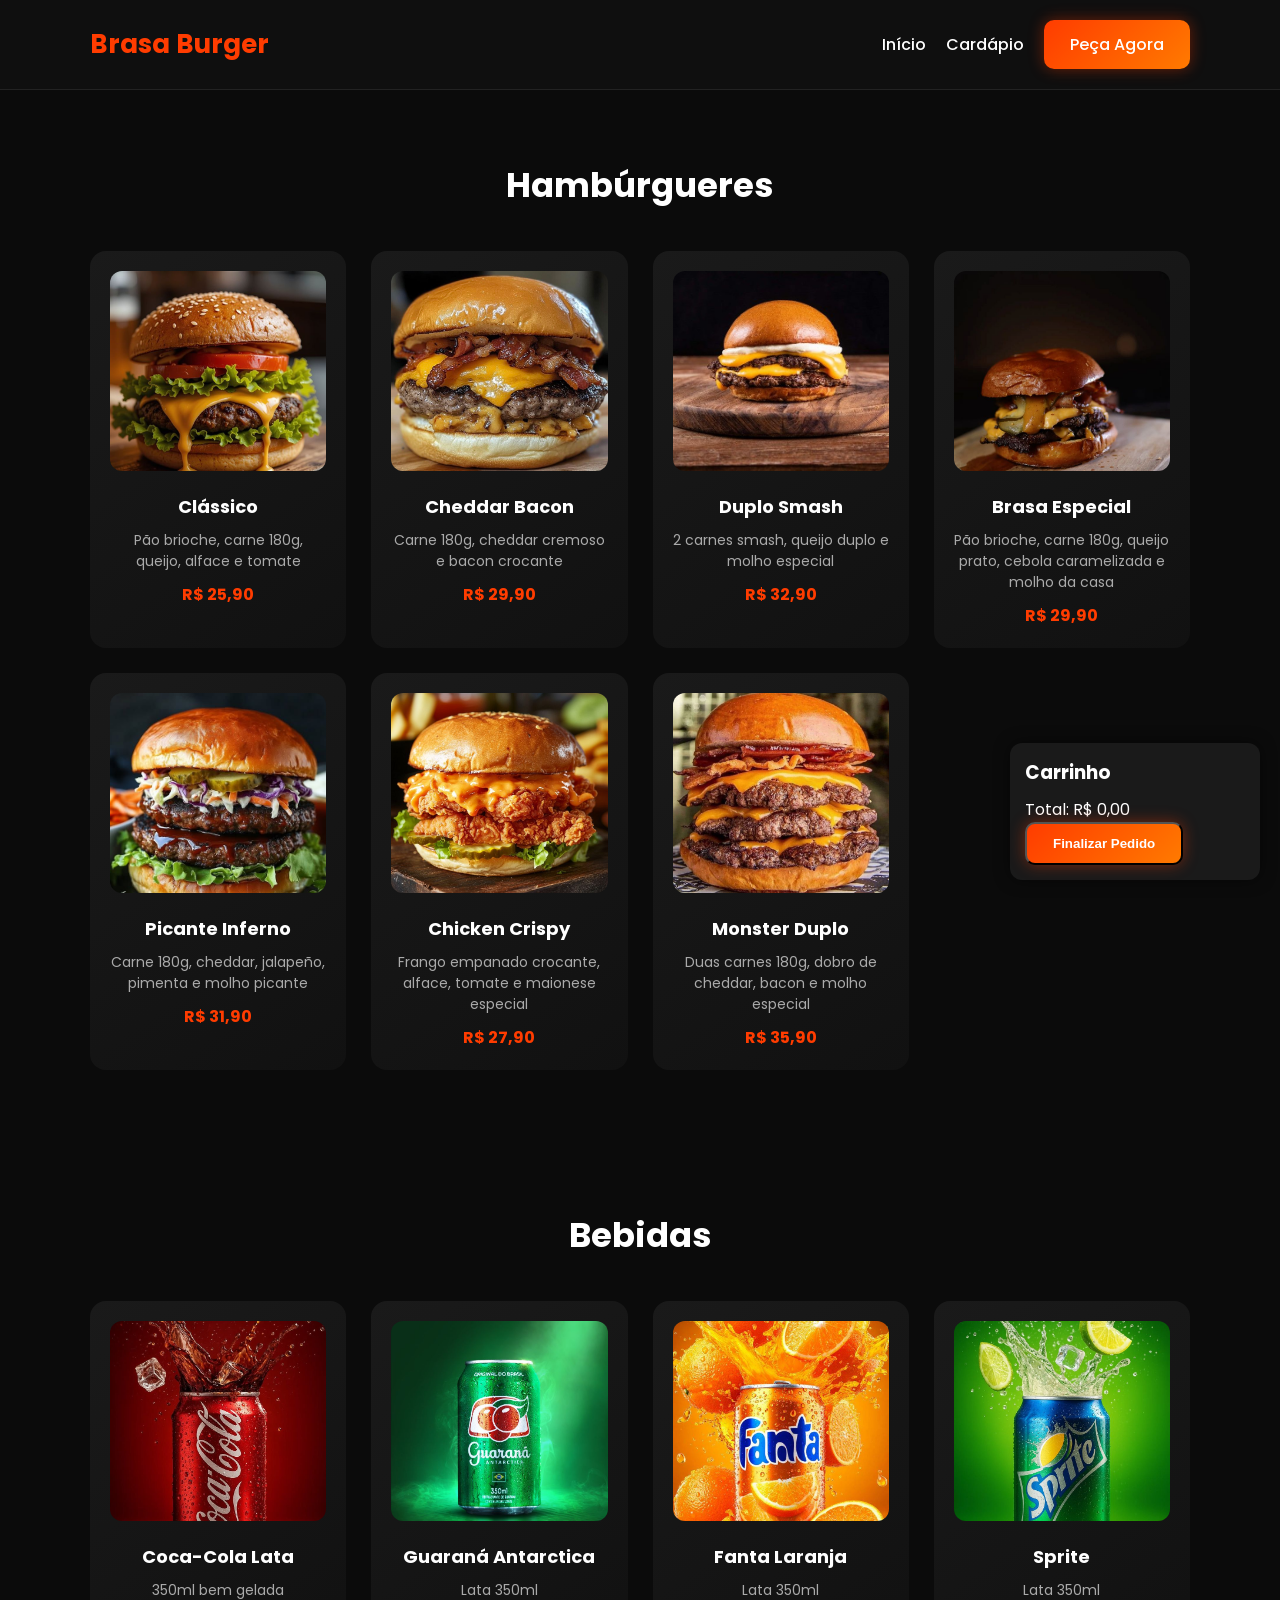
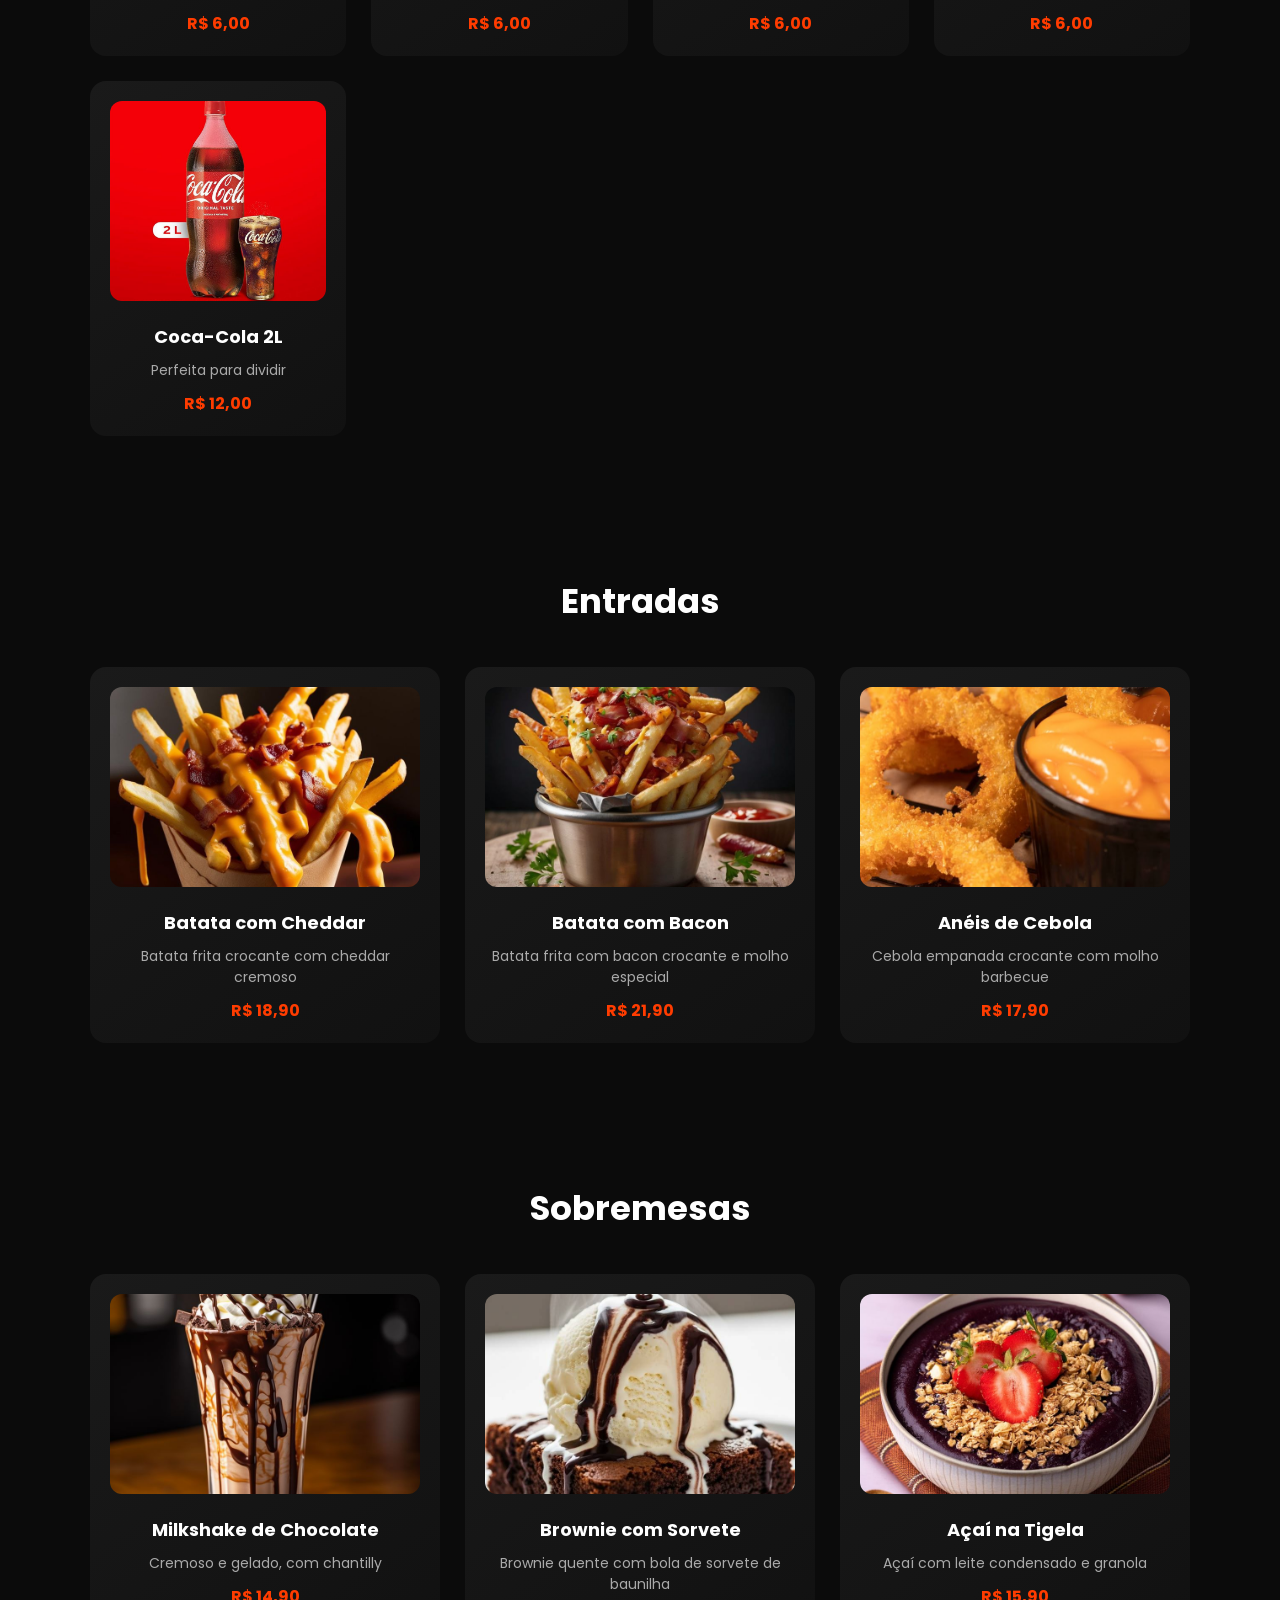
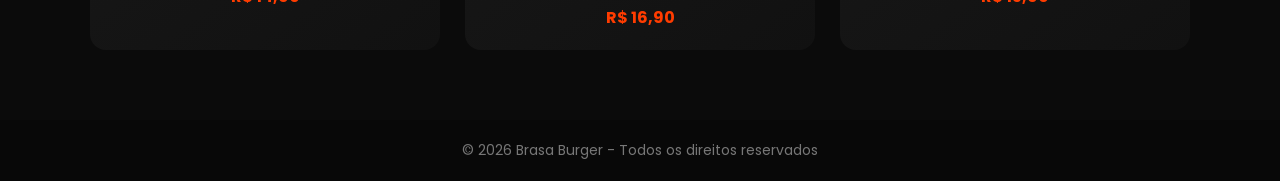
<file: cardapio.html>
<!DOCTYPE html>
<html lang="pt-br">

<head>
    <meta charset="UTF-8">
    <meta name="viewport" content="width=device-width, initial-scale=1.0">
    <title>Cardápio - Brasa Burger</title>

    <link href="https://fonts.googleapis.com/css2?family=Poppins:wght@300;400;600;700&display=swap" rel="stylesheet">
    <link rel="stylesheet" href="css/style.css">
</head>

<body>

    <header class="header">
        <div class="container">
            <h1 class="logo">Brasa Burger</h1>

            <nav>
                <a href="index.html">Início</a>
                <a href="cardapio.html">Cardápio</a>
                <a href="index.html#contato" class="btn">Peça Agora</a>
            </nav>
        </div>
    </header>
    <section class="cardapio">
        <div class="container">
            <h2>Hambúrgueres</h2>

            <div class="grid">

                <div class="card">
                    <img src="img/burgers/burger1.jpg">
                    <h3>Clássico</h3>
                    <p>Pão brioche, carne 180g, queijo, alface e tomate</p>
                    <span class="preco">R$ 25,90</span>
                </div>

                <div class="card">
                    <img src="img/burgers/burger2.jpg">
                    <h3>Cheddar Bacon</h3>
                    <p>Carne 180g, cheddar cremoso e bacon crocante</p>
                    <span class="preco">R$ 29,90</span>
                </div>

                <div class="card">
                    <img src="img/burgers/burger3.jpg">
                    <h3>Duplo Smash</h3>
                    <p>2 carnes smash, queijo duplo e molho especial</p>
                    <span class="preco">R$ 32,90</span>
                </div>

                <div class="card">
                    <img src="img/burgers/burger4.jpg">
                    <h3>Brasa Especial</h3>
                    <p>Pão brioche, carne 180g, queijo prato, cebola caramelizada e molho da casa</p>
                    <span class="preco">R$ 29,90</span>
                </div>

                <div class="card">
                    <img src="img/burgers/burger5.jpg">
                    <h3>Picante Inferno</h3>
                    <p>Carne 180g, cheddar, jalapeño, pimenta e molho picante</p>
                    <span class="preco">R$ 31,90</span>
                </div>

                <div class="card">
                    <img src="img/burgers/burger6.jpg">
                    <h3>Chicken Crispy</h3>
                    <p>Frango empanado crocante, alface, tomate e maionese especial</p>
                    <span class="preco">R$ 27,90</span>
                </div>

                <div class="card">
                    <img src="img/burgers/burger7.jpg">
                    <h3>Monster Duplo</h3>
                    <p>Duas carnes 180g, dobro de cheddar, bacon e molho especial</p>
                    <span class="preco">R$ 35,90</span>
                </div>

            </div>
        </div>
    </section>
    <section class="cardapio">
        <div class="container">
            <h2>Bebidas</h2>

            <div class="grid">

                <div class="card">
                    <img src="img/bebidas/coca.jpg">
                    <h3>Coca-Cola Lata</h3>
                    <p>350ml bem gelada</p>
                    <span class="preco">R$ 6,00</span>
                </div>

                <div class="card">
                    <img src="img/bebidas/guarana.jpg">
                    <h3>Guaraná Antarctica</h3>
                    <p>Lata 350ml</p>
                    <span class="preco">R$ 6,00</span>
                </div>

                <div class="card">
                    <img src="img/bebidas/fanta.jpg">
                    <h3>Fanta Laranja</h3>
                    <p>Lata 350ml</p>
                    <span class="preco">R$ 6,00</span>
                </div>

                <div class="card">
                    <img src="img/bebidas/sprite.jpg">
                    <h3>Sprite</h3>
                    <p>Lata 350ml</p>
                    <span class="preco">R$ 6,00</span>
                </div>

                <div class="card">
                    <img src="img/bebidas/coca2l.jpg">
                    <h3>Coca-Cola 2L</h3>
                    <p>Perfeita para dividir</p>
                    <span class="preco">R$ 12,00</span>
                </div>

            </div>
        </div>
    </section>

    <!-- ENTRADAS -->
    <section class="cardapio">
        <div class="container">
            <h2>Entradas</h2>

            <div class="grid">

                <div class="card">
                    <img src="img/entradas/batata1.jpg">
                    <h3>Batata com Cheddar</h3>
                    <p>Batata frita crocante com cheddar cremoso</p>
                    <span class="preco">R$ 18,90</span>
                </div>

                <div class="card">
                    <img src="img/entradas/batata2.jpg">
                    <h3>Batata com Bacon</h3>
                    <p>Batata frita com bacon crocante e molho especial</p>
                    <span class="preco">R$ 21,90</span>
                </div>

                <div class="card">
                    <img src="img/entradas/aneis.jpg">
                    <h3>Anéis de Cebola</h3>
                    <p>Cebola empanada crocante com molho barbecue</p>
                    <span class="preco">R$ 17,90</span>
                </div>

            </div>
        </div>
    </section>

    <section class="cardapio">
        <div class="container">
            <h2>Sobremesas</h2>

            <div class="grid">

                <div class="card">
                    <img src="img/sobremesas/milkshake.jpg">
                    <h3>Milkshake de Chocolate</h3>
                    <p>Cremoso e gelado, com chantilly</p>
                    <span class="preco">R$ 14,90</span>
                </div>

                <div class="card">
                    <img src="img/sobremesas/brownie.jpg">
                    <h3>Brownie com Sorvete</h3>
                    <p>Brownie quente com bola de sorvete de baunilha</p>
                    <span class="preco">R$ 16,90</span>
                </div>

                <div class="card">
                    <img src="img/sobremesas/acai.jpg">
                    <h3>Açaí na Tigela</h3>
                    <p>Açaí com leite condensado e granola</p>
                    <span class="preco">R$ 15,90</span>
                </div>

            </div>
        </div>
    </section>
    <div id="modalProduto" class="modal"></div>

    <div class="carrinho">
        <h3>Carrinho</h3>
        <ul id="listaCarrinho"></ul>
        <p id="totalCarrinho">Total: R$ 0,00</p>
        <button onclick="finalizarPedido()" class="btn">Finalizar Pedido</button>
    </div>
    <footer class="footer">
        <p>© 2026 Brasa Burger - Todos os direitos reservados</p>
    </footer>
    <script src="js/script.js"></script>

</body>


</html>
</file>
<file: css/style.css>
* {
    margin: 0;
    padding: 0;
    box-sizing: border-box;
}

body {
    font-family: 'Poppins', sans-serif;
    background: #0b0b0b;
    color: #fff;
}

.container {
    width: 90%;
    max-width: 1100px;
    margin: auto;
}

.btn {
    display: inline-block;
    background: linear-gradient(135deg, #ff3c00, #ff7a00);
    color: #fff;
    padding: 12px 26px;
    border-radius: 10px;
    text-decoration: none;
    font-weight: 600;
    transition: 0.3s;
    box-shadow: 0 0 15px rgba(255, 60, 0, 0.4);
}

.btn:hover {
    transform: scale(1.08);
    box-shadow: 0 0 25px rgba(255, 60, 0, 0.7);
}


.header {
    background: rgba(17, 17, 17, 0.8);
    backdrop-filter: blur(10px);
    padding: 20px 0;
    border-bottom: 1px solid #222;
    position: sticky;
    top: 0;
    z-index: 1000;
}

.header .container {
    display: flex;
    justify-content: space-between;
    align-items: center;
}

.header nav {
    display: flex;
    align-items: center;
    gap: 20px;
}

.header nav a {
    color: #fff;
    text-decoration: none;
    font-weight: 500;
    position: relative;
    transition: 0.3s;
}

.header nav a::after {
    content: "";
    width: 0%;
    height: 2px;
    background: #ff3c00;
    position: absolute;
    left: 0;
    bottom: -5px;
    transition: 0.3s;
}

.header nav a:hover::after {
    width: 100%;
}

.logo {
    font-size: 26px;
    font-weight: 700;
    color: #ff3c00;
}


.hero {
    height: 90vh;
    background: url('../img/banner/banner.jpg') center/cover no-repeat;
    display: flex;
    align-items: center;
    position: relative;
}

.hero::before {
    content: "";
    position: absolute;
    width: 100%;
    height: 100%;
    background: linear-gradient(to right, rgba(0, 0, 0, 0.8), rgba(0, 0, 0, 0.4));
}

.hero-content {
    max-width: 500px;
    position: relative;
    z-index: 1;
    animation: fadeUp 1s ease;
}

.hero h2 {
    font-size: 44px;
    margin-bottom: 10px;
}

.hero p {
    margin-bottom: 20px;
    color: #ccc;
}


.cardapio {
    padding: 70px 0;
    text-align: center;
}

.cardapio h2 {
    margin-bottom: 40px;
    font-size: 34px;
}


.grid {
    display: grid;
    grid-template-columns: repeat(auto-fit, minmax(250px, 1fr));
    gap: 25px;
}


.card {
    background: linear-gradient(145deg, #1a1a1a, #111);
    padding: 20px;
    border-radius: 16px;
    transition: 0.4s;
    position: relative;
    overflow: hidden;
}

.card::before {
    content: "";
    position: absolute;
    width: 100%;
    height: 100%;
    background: linear-gradient(120deg, transparent, rgba(255, 60, 0, 0.2), transparent);
    top: 0;
    left: -100%;
    transition: 0.5s;
}

.card:hover::before {
    left: 100%;
}

.card:hover {
    transform: translateY(-10px) scale(1.02);
    box-shadow: 0 10px 30px rgba(255, 60, 0, 0.2);
}

.card img {
    width: 100%;
    height: 200px;
    object-fit: cover;
    border-radius: 12px;
    margin-bottom: 15px;
    transition: 0.4s;
}

.card:hover img {
    transform: scale(1.08);
}

.card h3 {
    margin-bottom: 10px;
    font-size: 18px;
}

.card p {
    font-size: 14px;
    color: #aaa;
    margin-bottom: 10px;
}

.card span {
    color: #ff3c00;
    font-weight: bold;
    font-size: 16px;
}


.diferenciais {
    padding: 70px 0;
    text-align: center;
}

.diferenciais h2 {
    margin-bottom: 40px;
}

.item {
    background: linear-gradient(145deg, #1a1a1a, #111);
    padding: 25px;
    border-radius: 16px;
    transition: 0.3s;
}

.item:hover {
    transform: translateY(-8px);
    box-shadow: 0 10px 25px rgba(255, 60, 0, 0.2);
}


.contato {
    padding: 70px 0;
    text-align: center;
    background: #111;
}

.contato p {
    margin-bottom: 20px;
    color: #ccc;
}

.footer {
    text-align: center;
    padding: 20px;
    background: #080808;
    font-size: 14px;
    color: #777;
}

@keyframes fadeUp {
    from {
        opacity: 0;
        transform: translateY(40px);
    }

    to {
        opacity: 1;
        transform: translateY(0);
    }
}

@media (max-width: 768px) {
    .hero h2 {
        font-size: 28px;
    }

    .hero {
        height: 70vh;
        text-align: center;
    }

    .header .container {
        flex-direction: column;
        gap: 10px;
    }

    .header nav {
        flex-direction: column;
    }
}

.modal {
    display: none;
    position: fixed;
    top: 0;
    left: 0;
    width: 100%;
    height: 100%;
    background: rgba(0, 0, 0, 0.8);
    justify-content: center;
    align-items: center;
    z-index: 2000;
}

.modal-content {
    background: #1a1a1a;
    padding: 30px;
    border-radius: 12px;
    max-width: 400px;
    text-align: center;
}

.carrinho {
    position: fixed;
    right: 20px;
    bottom: 20px;
    background: #1a1a1a;
    padding: 15px;
    border-radius: 12px;
    width: 250px;
    box-shadow: 0 0 15px rgba(0, 0, 0, 0.5);
}

.carrinho ul {
    list-style: none;
    margin: 10px 0;
}

.carrinho li {
    font-size: 14px;
    margin-bottom: 5px;
    display: flex;
    justify-content: space-between;
}
</file>
